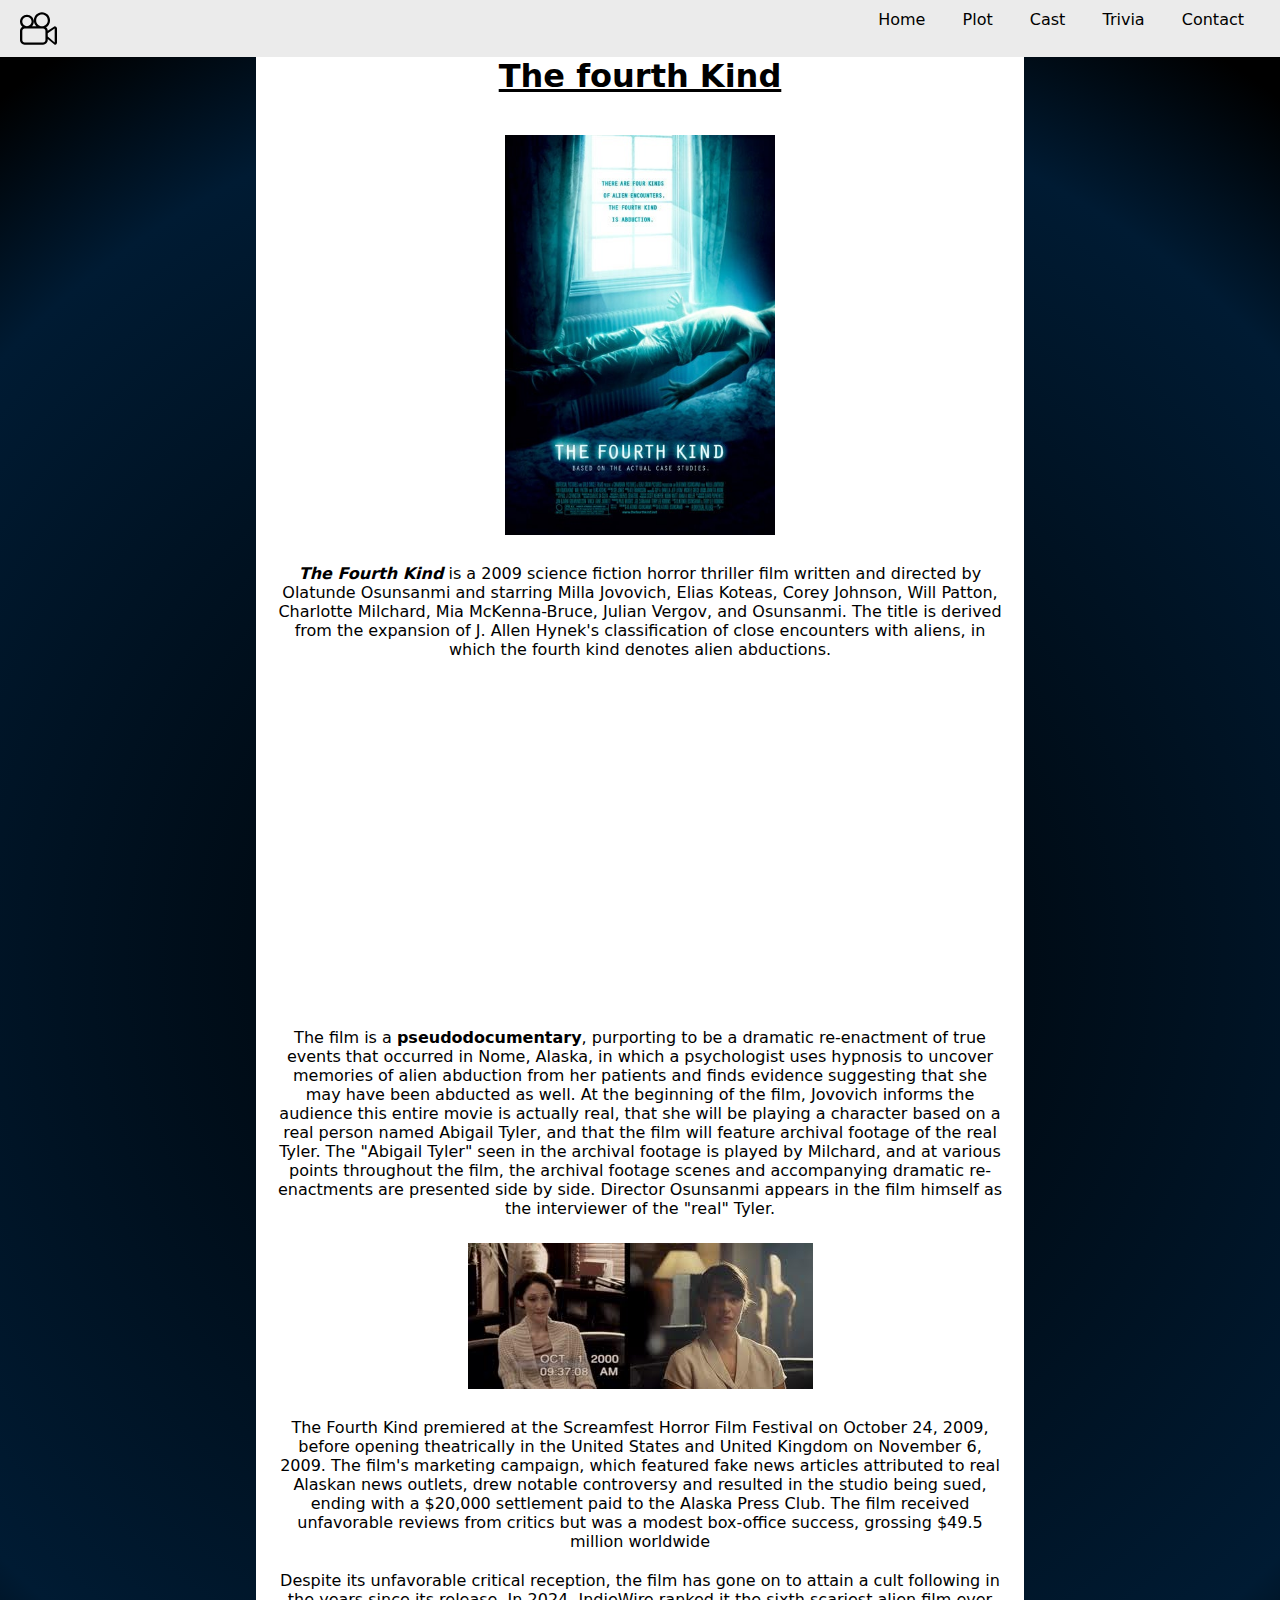
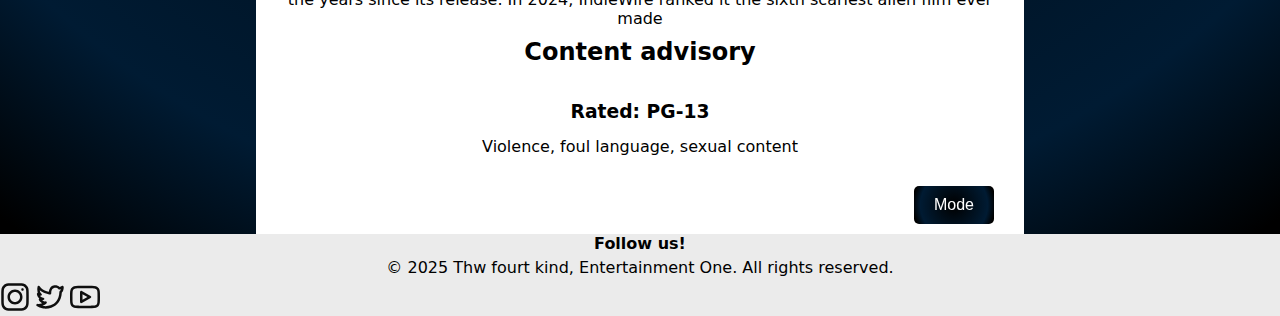
<file: index.html>
<!DOCTYPE html>
<html lang="en">
<head>
    <meta charset="UTF-8">
    <meta name="viewport" content="width=device-width, initial-scale=1.0">
    <title>clase web 2</title>
    <link rel="stylesheet" href="./css/styles.css">
    <link rel="shortcut icon" href="./imagen/movie-recorder-svgrepo-com.svg" type="image/x-icon">
</head>
<body class="light-mode">
    <main>
    
    <header>    
        <a  href="../index.html"><img class="isotipo" src="../imagen/movie-recorder-svgrepo-com.svg" alt="isotipo"></a>
        <a  href="../index.html"><img class="isotipoW" src="./imagen/movie-recorder-white.svg" alt="isotipo" ></a>
        <nav>
            <ul>
                <li>
                    <a href="./index.html">Home</a>
                </li>
               
               <li>
                   <a href="./paginas/plot.html">Plot</a>
                 </li>
                 <li>
                   <a href="./paginas/cast.html">Cast</a>
                </li>
              
                <li>
                    <a href="./paginas/trivia.html">Trivia</a>
                </li>
                 <li>
                    <a href="./paginas/contacto.html">Contact</a>
                </li>
            </ul>
           </nav>
    </header>
  <div class="hijo">  
<h1>The fourth Kind</h1>

     <div class="imagenTFK">
        <img src="./imagen/poster.jpg" alt="flyer de la pelicula"  height="400px">
        </div>
        <p><strong><em>The Fourth Kind</em></strong> is a 2009 science fiction horror thriller film written and directed by Olatunde Osunsanmi and starring Milla Jovovich, Elias Koteas, Corey Johnson, Will Patton, Charlotte Milchard, Mia McKenna-Bruce, Julian Vergov, and Osunsanmi. The title is derived from the expansion of J. Allen Hynek's classification of close encounters with aliens, in which the fourth kind denotes alien abductions.</p>
       
     <div class="container">
         <iframe width="560" height="315" src="https://www.youtube.com/embed/JQBU4HvN5MY?si=ExR_4-QUXDZvHy0t" title="YouTube video player" frameborder="0" allow="accelerometer; autoplay; clipboard-write; encrypted-media; gyroscope; picture-in-picture; web-share" referrerpolicy="strict-origin-when-cross-origin" allowfullscreen></iframe>
     </div>
        
       
        <p> The film is a <strong>pseudodocumentary</strong>, purporting to be a dramatic re-enactment of true events that occurred in Nome, Alaska, in which a psychologist uses hypnosis to uncover memories of alien abduction from her patients and finds evidence suggesting that she may have been abducted as well. At the beginning of the film, Jovovich informs the audience this entire movie is actually real, that she will be playing a character based on a real person named Abigail Tyler, and that the film will feature archival footage of the real Tyler. The "Abigail Tyler" seen in the archival footage is played by Milchard, and at various points throughout the film, the archival footage scenes and accompanying dramatic re-enactments are presented side by side. Director Osunsanmi appears in the film himself as the interviewer of the "real" Tyler.</p>
     
        <div class="imagenTFK">
        <img src="./imagen/the-fourth-kind-pic-1.jpg" alt="fragmento de la pelicula">
        </div>

        <p>The Fourth Kind premiered at the Screamfest Horror Film Festival on October 24, 2009, before opening theatrically in the United States and United Kingdom on November 6, 2009. The film's marketing campaign, which featured fake news articles attributed to real Alaskan news outlets, drew notable controversy and resulted in the studio being sued, ending with a $20,000 settlement paid to the Alaska Press Club. The film received unfavorable reviews from critics but was a modest box-office success, grossing $49.5 million worldwide</p>

        <p>
            Despite its unfavorable critical reception, the film has gone on to attain a cult following in the years since its release. In 2024, IndieWire ranked it the sixth scariest alien film ever made
        </p>

         <h2>Content advisory</h2>
        <p>
           <h3>Rated: PG-13</h3> Violence, foul language, sexual content
        </p>
        <button id="modeToggle">Mode</button>
     </div>
     
     
       
     
     



 <footer>
    <h4>Follow us!</h4>
        <p class="rights">© 2025 Thw fourt kind, Entertainment One. All rights reserved.</p>
    <a href="https://www.instagram.com/popular/the-fourth-kind-movie/">
        <img class="redes" src="./imagen/instagram-svgrepo-com.svg" alt="">
    </a>
    <a href="https://x.com/TheFourthKind"> <img class="redes" src="./imagen/twitter-svgrepo-com.svg" alt="">
        </a>
     <a href="https://www.youtube.com/watch?v=JQBU4HvN5MY"> <img class="redes" src="./imagen/youtube-svgrepo-com.svg" alt="">
        </a>
        <a href="https://www.instagram.com/popular/the-fourth-kind-movie/">
            <img class="redesW" src="./imagen/insta-white.svg" alt="logo-instagram">
        </a>
        <a href="https://x.com/TheFourthKind"> <img class="redesW" src="./imagen/social-twitter-white.svg" alt="logo-twitter">
            </a>
         <a href="https://www.youtube.com/watch?v=JQBU4HvN5MY"> <img class="redesW" src="./imagen/social-youtube-white.svg" alt="logo-youtube">
            </a>
    </footer>


    
</main>
<script src="./js/script.js"></script>
</html>
</file>
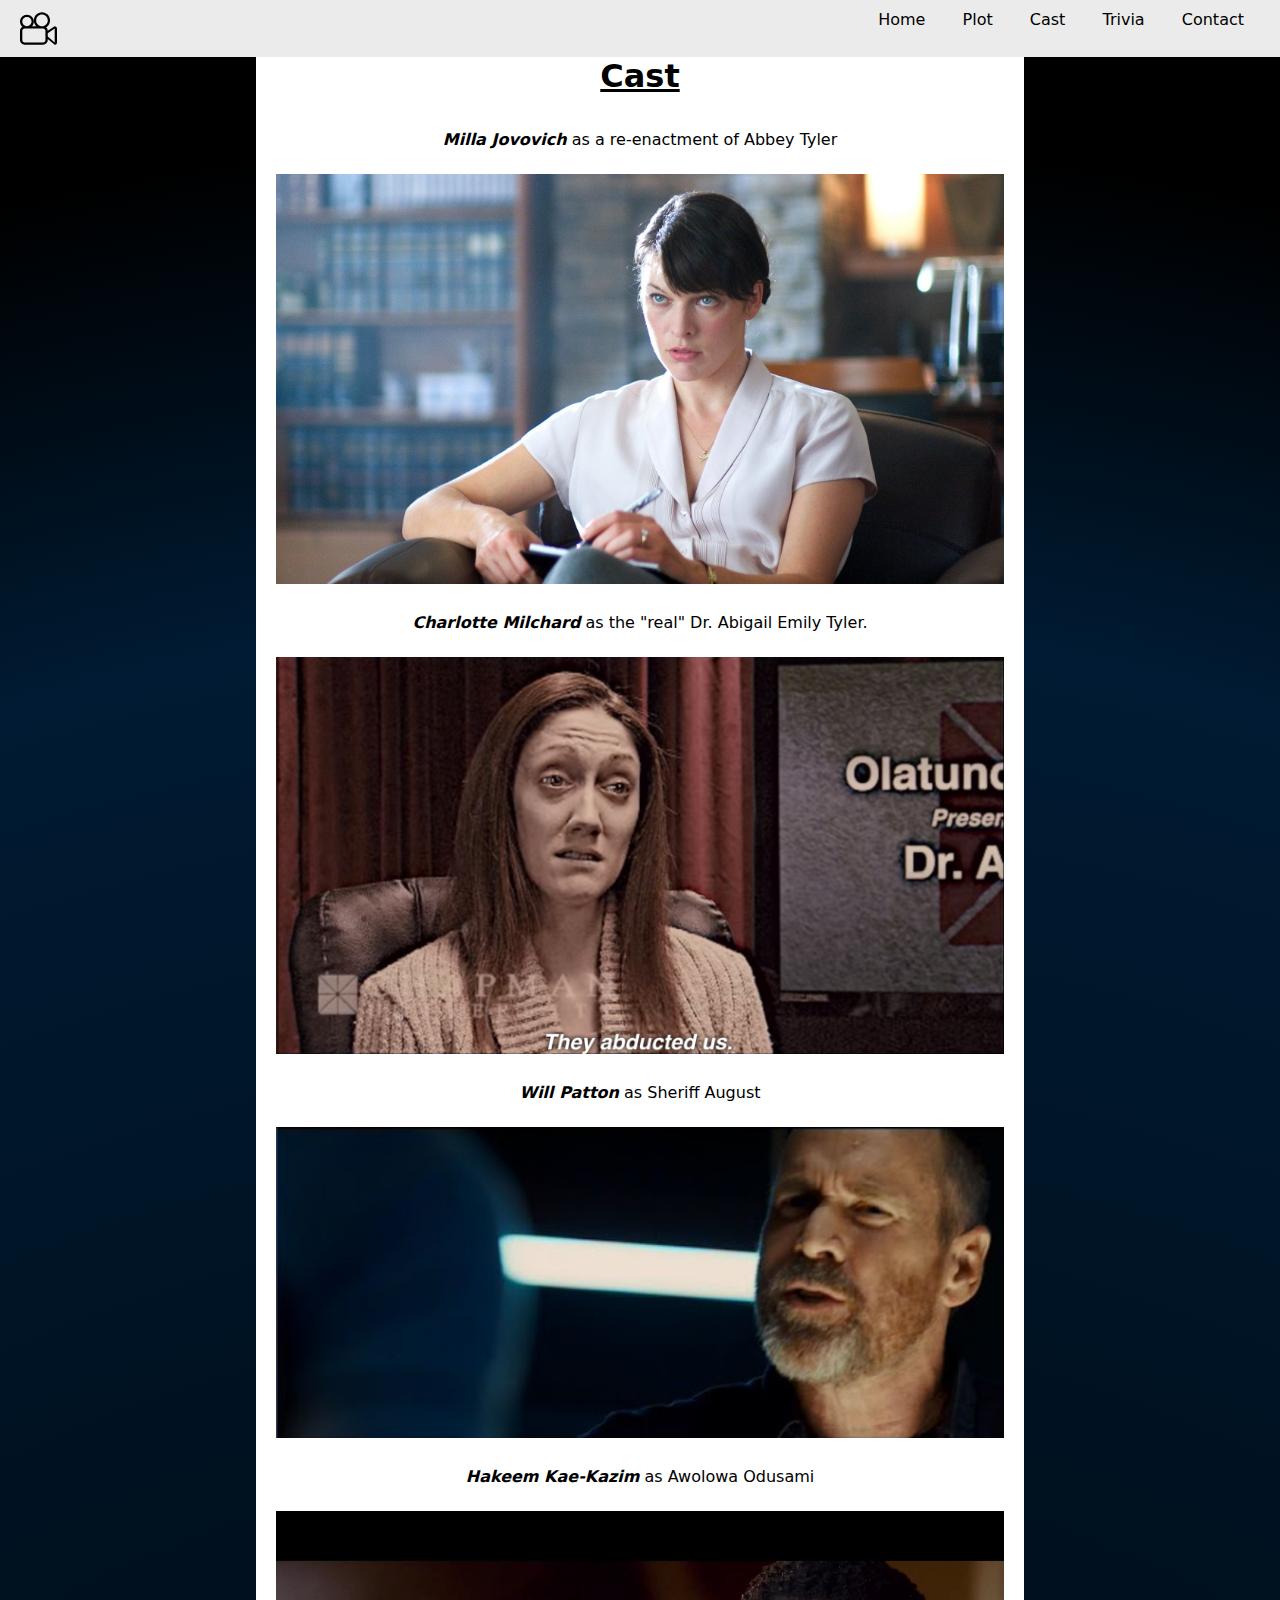
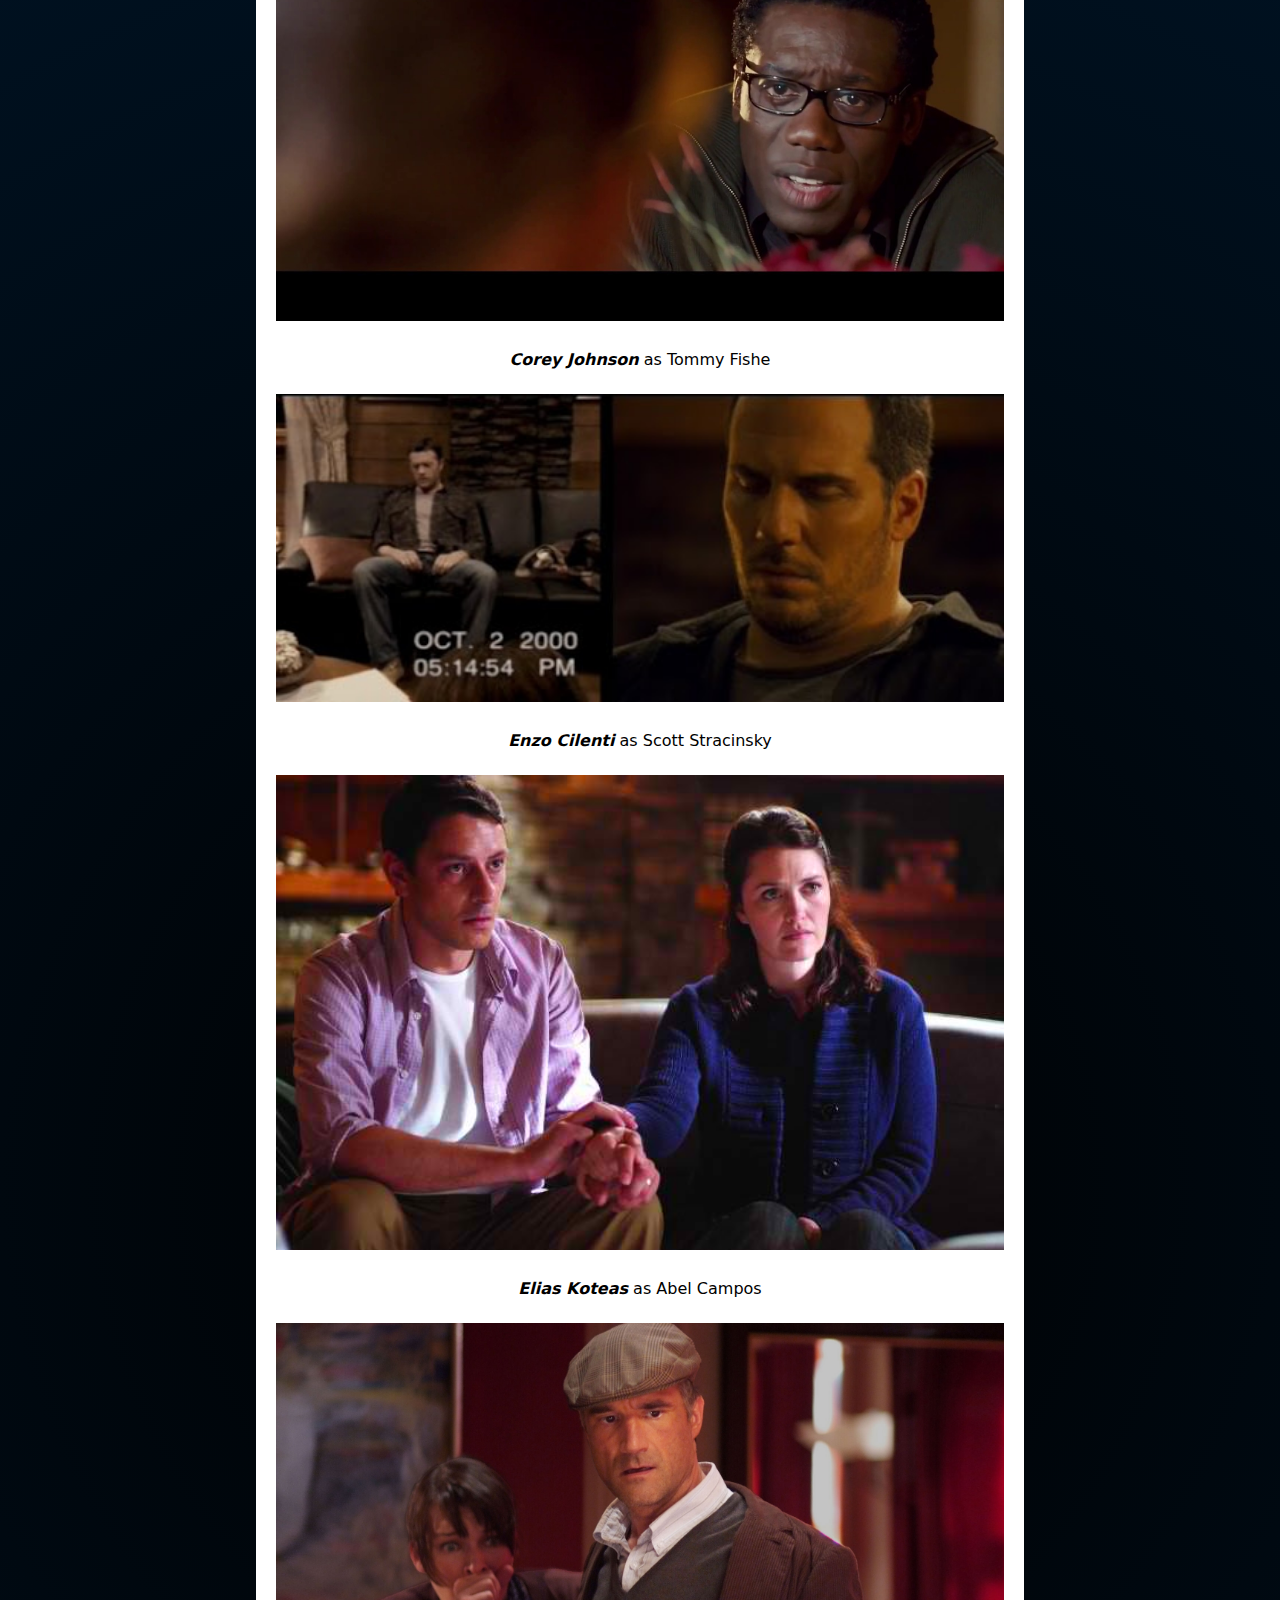
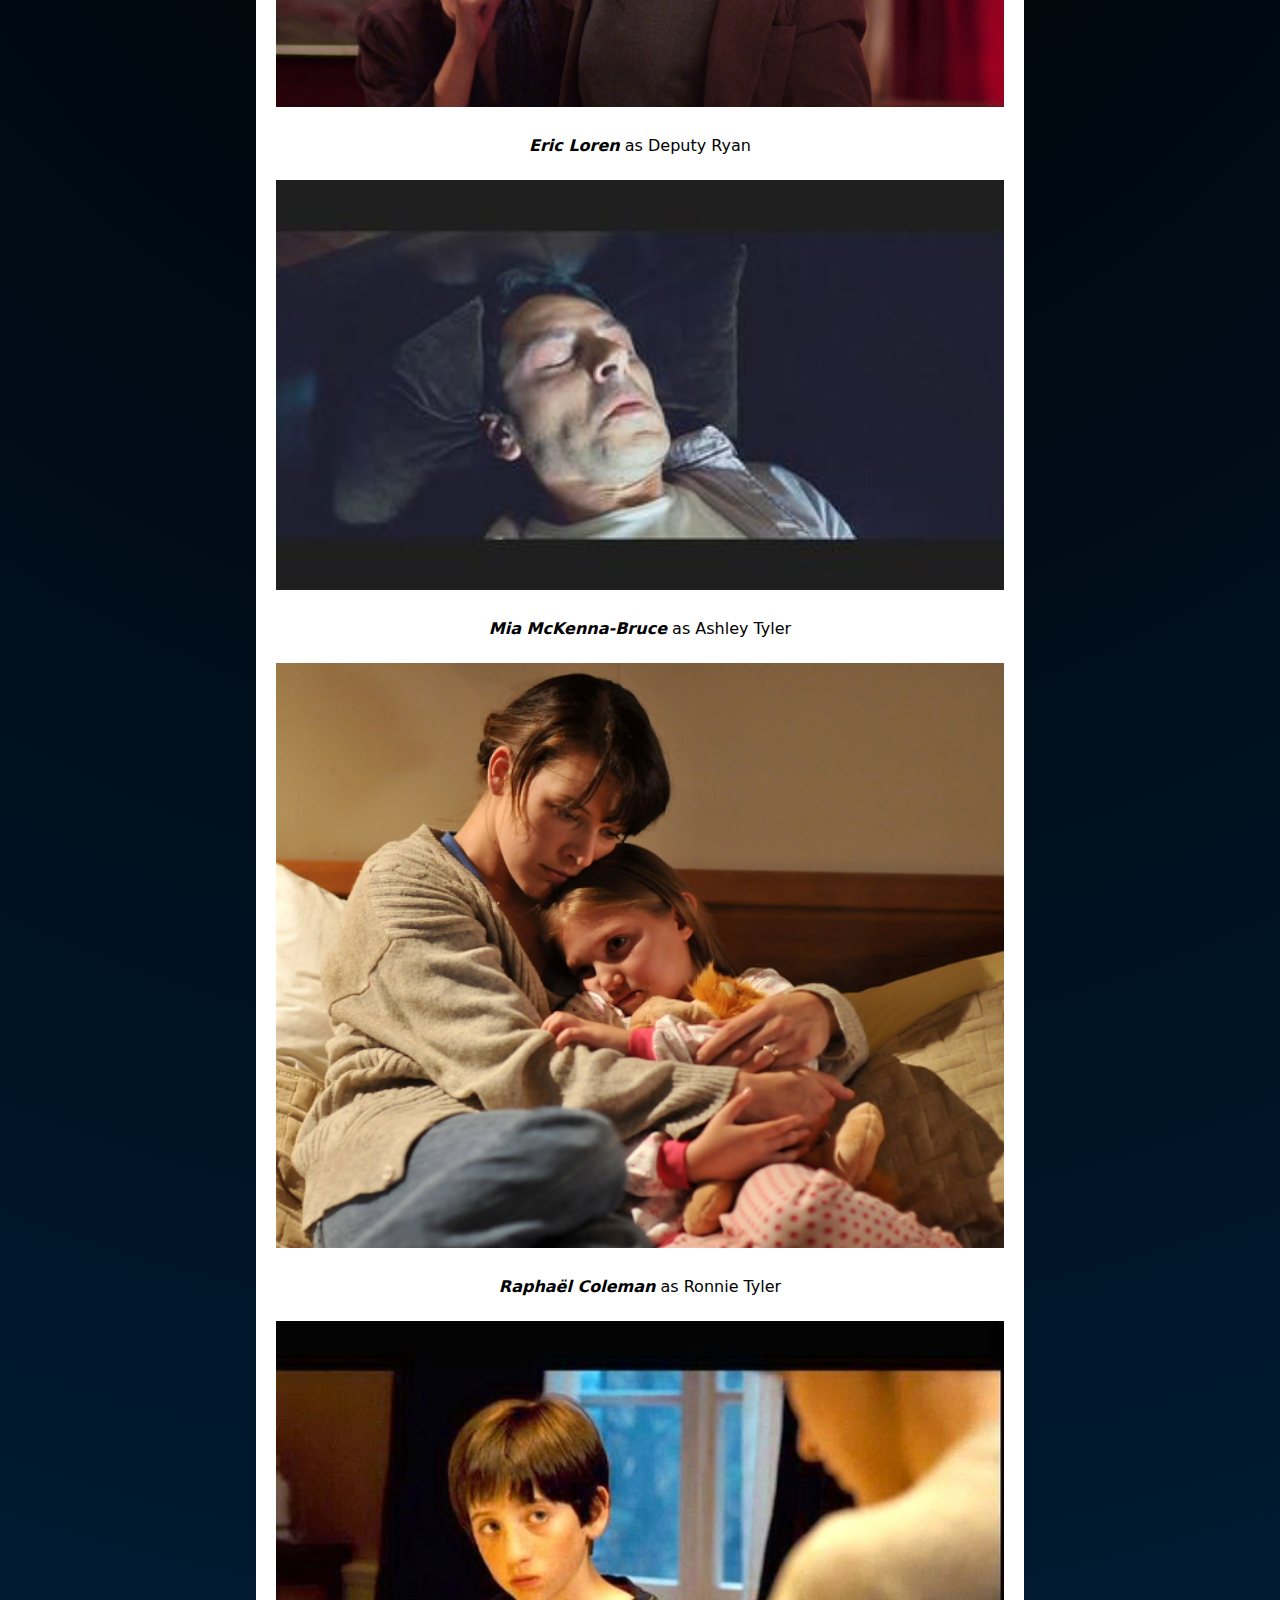
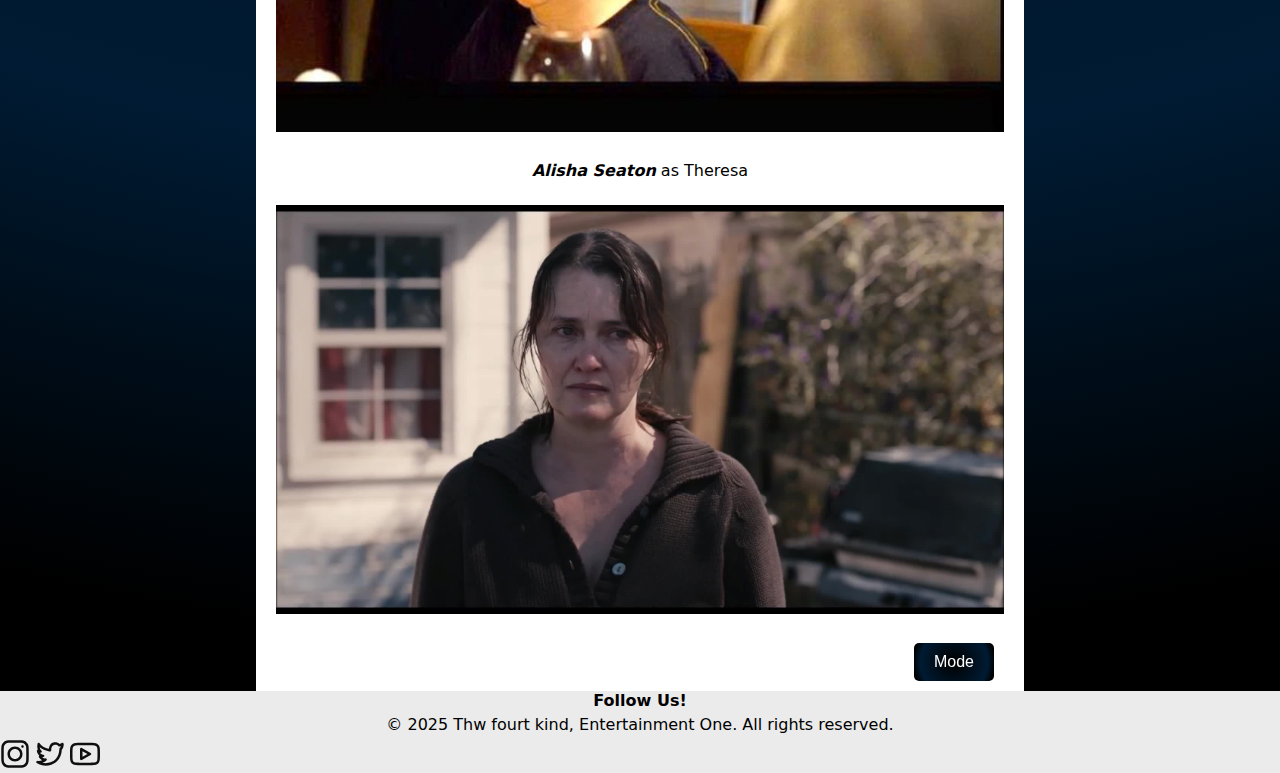
<file: paginas/cast.html>
<!DOCTYPE html>
<html lang="en">
<head>
    <meta charset="UTF-8">
    <meta name="viewport" content="width=device-width, initial-scale=1.0">
    <title>The Fourth Kind</title>
    <link rel="stylesheet" href="../css/styles.css">
    <link rel="shortcut icon" href="../imagen/movie-recorder-svgrepo-com.svg" type="image/x-icon">
</head>
<body>
<main>
        
    <header>    
        <a  href="../index.html"><img class="isotipo" src="../imagen/movie-recorder-svgrepo-com.svg" alt="isotipo"></a>
        <a  href="../index.html"><img class="isotipoW" src="../imagen/movie-recorder-white.svg" alt="isotipo" ></a>
        <nav>
            <ul>
                <li>
                    <a href="../index.html"">Home</a>
                </li>
                   <li>
                <a href="../paginas/plot.html">Plot</a>
               </li>
             
                <li>
                    <a href="./cast.html">Cast</a>
                </li>
                <li>
                    <a href="./trivia.html">Trivia</a>
                </li>
                 <li>
                    <a href="./contacto.html">Contact</a>
                </li>
            </ul>
           </nav>
    </header>

  <div class="hijo">  
     <h1>Cast</h1>
     <div class="cast">
        <figure>
       
        <img class="imagenCast" src="../imagen/milia.jpg" alt="milia Jovovich"></figure>
        <figcaption>
         <p><strong><em>Milla Jovovich</em></strong> as a re-enactment of Abbey Tyler</p></figcaption>
    </div>


    <div class="cast">
        
        <figure><img class="imagenCast" src="../imagen/charlotte.webp" alt="Charlotte Milchard"></figure>
        <figcaption><p><strong><em>Charlotte Milchard</em></strong> as the "real" Dr. Abigail Emily Tyler.</p>
    </figcaption></div>


    <div class="cast">
        <figure>
        <img class="imagenCast" src="../imagen/will.jpg" alt="Will Patton"></figure>
         <figcaption>      <p><strong><em>Will Patton</em></strong> as Sheriff August</p></figcaption> 
    </div>


    <div class="cast">
       <figure>
        <img class="imagenCast" src="../imagen/hakeem.jpg" alt="Hakeem Kae-Kazim"></figure>
        <figcaption>
         <p><strong><em>Hakeem Kae-Kazim</em></strong> as Awolowa Odusami</p></figcaption>
    </div>


    <div class="cast">
        <figure>
        <img class="imagenCast" src="../imagen/Corey.jpg" alt="Corey Johnson"></figure>
      <figcaption>  <p><strong><em>Corey Johnson</em></strong> as Tommy Fishe</p></figcaption> 
    </div>


    <div class="cast">
        <figure>
        <img class="imagenCast" src="../imagen/enzo.jpg" alt="Enzo Cilenti"></figure>
       <figcaption> <p><strong><em>Enzo Cilenti</em></strong> as Scott Stracinsky</p></figcaption>

    </div>


    <div class="cast">
        <figure>
         <img class="imagenCast" src="../imagen/elias.jpg" alt="Elias Koteas"></figure>
        <figcaption><p><strong><em>Elias Koteas</em></strong> as Abel Campos</p></figcaption>
        </div>


        <div class="cast">
            <figure><img class="imagenCast" src="../imagen/eric.jpg" alt="Eric Loren"></figure>
         <figcaption><p><strong><em>Eric Loren</em></strong> as Deputy Ryan</p></figcaption>
         
        </div>


        <div class="cast">
        <figure><img class="imagenCast" src="../imagen/mia.jpg" alt="Mia McKenna-Bruce"></figure> 
         <figcaption><p><strong><em>Mia McKenna-Bruce</em></strong> as Ashley Tyler</p></figcaption>
        </div>


        <div class="cast">
        <figure><img class="imagenCast" src="../imagen/raphael.jpeg" alt="Raphaël Coleman"></figure> 
         <figcaption><p><strong><em>Raphaël Coleman</em></strong> as Ronnie Tyler</p></figcaption>
        </div>


        <div class="cast">
         <figure><img class="imagenCast" src="../imagen/alisha.jpg" alt="Alisha Seaton"></figure>
         <figcaption><p><strong><em>Alisha Seaton</em></strong> as Theresa</p></figcaption>
        </div>
        


        <button id="modeToggle">Mode</button>
     
     </div>
      
 <footer>
    <h4>Follow Us!</h4>
    <p class="rights">© 2025 Thw fourt kind, Entertainment One. All rights reserved.</p>
    <a href="https://www.instagram.com/popular/the-fourth-kind-movie/">
        <img class="redes" src="../imagen/instagram-svgrepo-com.svg" alt="">
    </a>
    <a href="https://x.com/TheFourthKind"> <img class="redes" src="../imagen/twitter-svgrepo-com.svg" alt="">
        </a>
     <a href="https://www.youtube.com/watch?v=JQBU4HvN5MY"> <img class="redes" src="../imagen/youtube-svgrepo-com.svg" alt="">
        </a>
        <a href="https://www.instagram.com/popular/the-fourth-kind-movie/">
            <img class="redesW" src="../imagen/insta-white.svg" alt="logo-instagram">
        </a>
        <a href="https://x.com/TheFourthKind"> <img class="redesW" src="../imagen/social-twitter-white.svg" alt="logo-twitter">
            </a>
         <a href="https://www.youtube.com/watch?v=JQBU4HvN5MY"> <img class="redesW" src="../imagen/social-youtube-white.svg" alt="logo-youtube">
            </a>
    </footer>
</main>
     </body>
     <script src="../js/script.js"></script>
     </html>
</file>
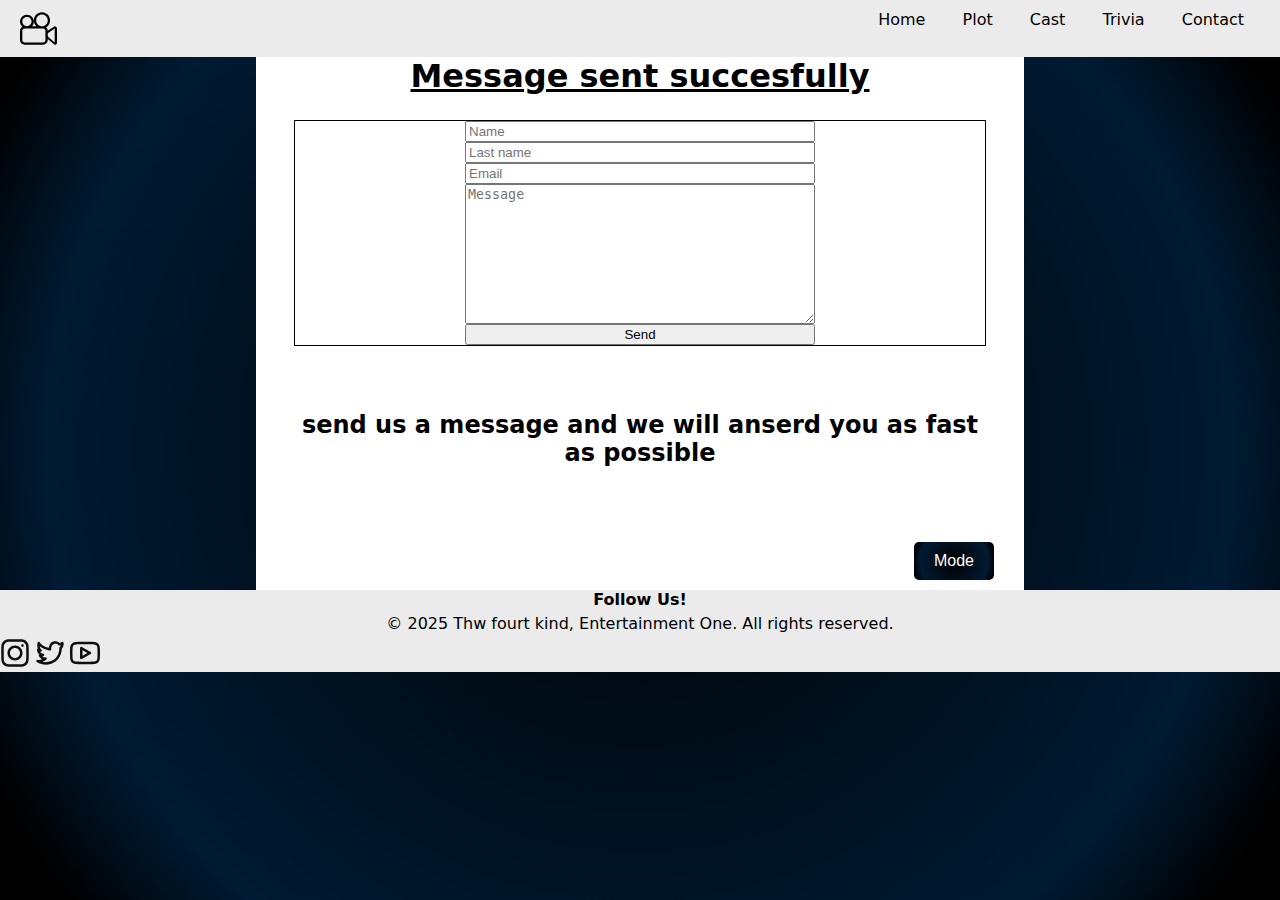
<file: paginas/confirmacion.html>
<!DOCTYPE html>
<html lang="en">
<head>
    <meta charset="UTF-8">
    <meta name="viewport" content="width=device-width, initial-scale=1.0">
   
     <link rel="stylesheet" href="../css/styles.css">
    <link rel="shortcut icon" href="../imagen/movie-recorder-svgrepo-com.svg" type="image/x-icon">
     <title>Contacto</title>  
</head>
<body>
<main>
<header>    
    <a  href="../index.html"><img class="isotipo" src="../imagen/movie-recorder-svgrepo-com.svg" alt="isotipo"></a>
    <a  href="../index.html"><img class="isotipoW" src="../imagen/movie-recorder-white.svg" alt="isotipo" ></a>
        <nav>
            <ul>
                <li>
                    <a href="../index.html">Home</a>
                </li>
               <li>
                <a href="../paginas/plot.html">Plot</a>
               </li>
                <li>
                    <a href="./cast.html">Cast</a>
                </li>
                <li><a href="./trivia.html">Trivia</a>
                </li>
                 <li>
                    <a href="./contacto.html">Contact</a>
                </li>
            </ul>
           </nav>
    </header>
    <div class="hijo"> 
        <h1>
            Message sent succesfully
        </h1>
        <div  class="formulario">

            <form action="./confirmacion.html" autocomplete="off" >
                
                <input type="text" name="nombre" placeholder="Name" class="campo">
                <input type="text" name="apellido" placeholder="Last name" class="campo">
                <input type="email" name="email" placeholder="Email" class="campo">
                <textarea name="mensaje" placeholder="Message " class="campo"></textarea>
                <input type="submit" value="Send" class="campo" >
            </form>
        </div>
        <h2 class="relleno">send us a message and we will anserd you as fast as possible
        </h2>


        
        <button id="modeToggle">Mode</button>
    
    </div>
     
     <footer>
        <h4>Follow Us!</h4>
            <p class="rights">© 2025 Thw fourt kind, Entertainment One. All rights reserved.</p>
            <a href="https://www.instagram.com/popular/the-fourth-kind-movie/">
                <img class="redes" src="../imagen/instagram-svgrepo-com.svg" alt="">
            </a>
            <a href="https://x.com/TheFourthKind"> <img class="redes" src="../imagen/twitter-svgrepo-com.svg" alt="">
                </a>
             <a href="https://www.youtube.com/watch?v=JQBU4HvN5MY"> <img class="redes" src="../imagen/youtube-svgrepo-com.svg" alt="">
                </a>
                <a href="https://www.instagram.com/popular/the-fourth-kind-movie/">
                    <img class="redesW" src="../imagen/insta-white.svg" alt="logo-instagram">
                </a>
                <a href="https://x.com/TheFourthKind"> <img class="redesW" src="../imagen/social-twitter-white.svg" alt="logo-twitter">
                    </a>
                 <a href="https://www.youtube.com/watch?v=JQBU4HvN5MY"> <img class="redesW" src="../imagen/social-youtube-white.svg" alt="logo-youtube">
                    </a>
    </footer>
</main>
</body>
<script src="../js/script.js"></script>
</html>
</file>
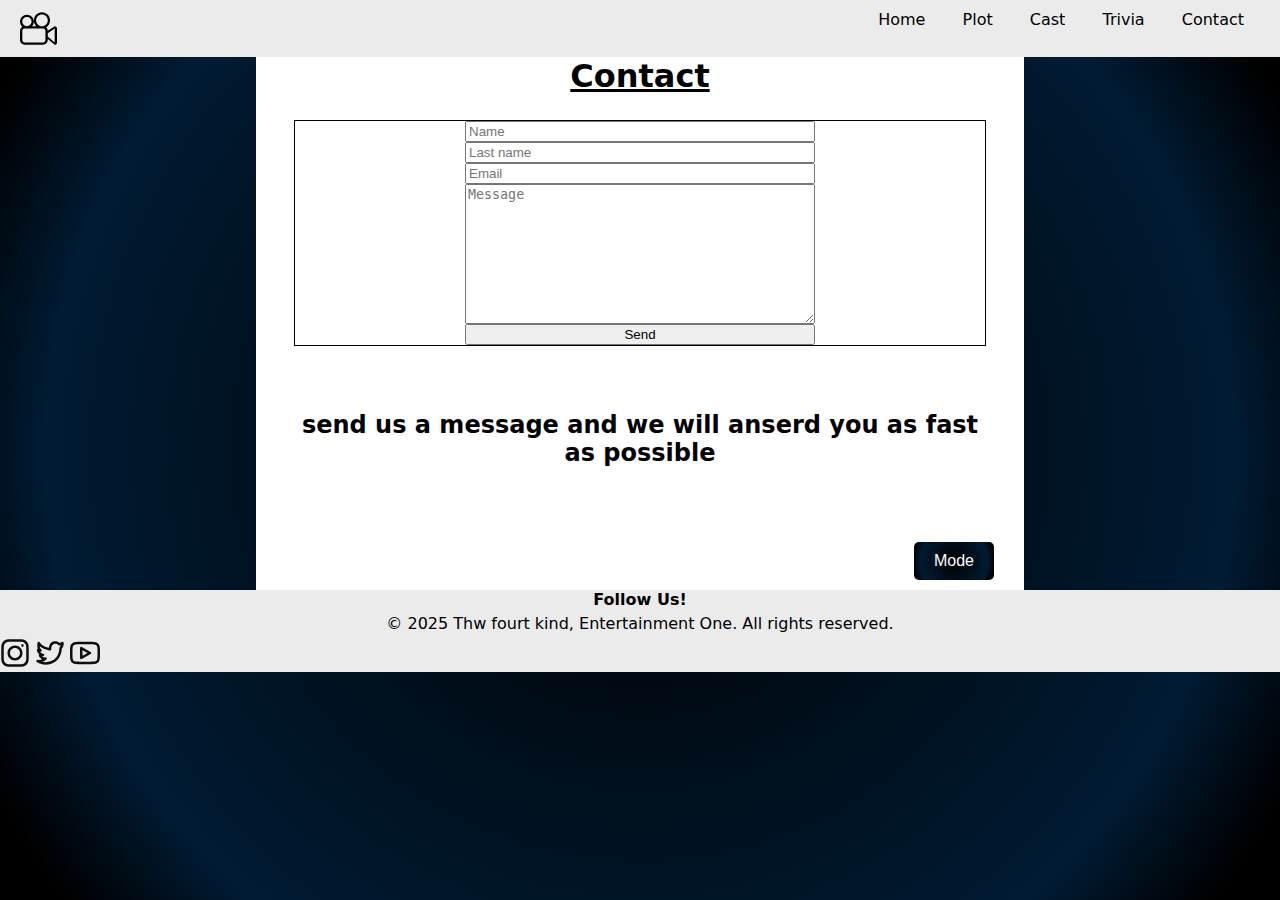
<file: paginas/contacto.html>
<!DOCTYPE html>
<html lang="en">
<head>
    <meta charset="UTF-8">
    <meta name="viewport" content="width=device-width, initial-scale=1.0">
   
     <link rel="stylesheet" href="../css/styles.css">
    <link rel="shortcut icon" href="../imagen/movie-recorder-svgrepo-com.svg" type="image/x-icon">
     <title>Contacto</title>  
</head>
<body>
<main>
<header>    
    <a  href="../index.html"><img class="isotipo" src="../imagen/movie-recorder-svgrepo-com.svg" alt="isotipo"></a>
    <a  href="../index.html"><img class="isotipoW" src="../imagen/movie-recorder-white.svg" alt="isotipo" ></a>
        <nav>
            <ul>
                <li>
                    <a href="../index.html">Home</a>
                </li>
               <li>
                <a href="../paginas/plot.html">Plot</a>
               </li>
                <li>
                    <a href="./cast.html">Cast</a>
                </li>
                <li><a href="./trivia.html">Trivia</a>
                </li>
                 <li>
                    <a href="./contacto.html">Contact</a>
                </li>
            </ul>
           </nav>
    </header>

    
  <div class="hijo"> 
    <h1>Contact</h1>
    <div  class="formulario">

        <form action="./confirmacion.html" autocomplete="off" >
            
            <input type="text" name="nombre" placeholder="Name" class="campo">
            <input type="text" name="apellido" placeholder="Last name" class="campo">
            <input type="email" name="email" placeholder="Email" class="campo">
            <textarea name="mensaje" placeholder="Message " class="campo"></textarea>
            <input type="submit" value="Send" class="campo" >
        </form>
    </div>
    <h2 class="relleno">send us a message and we will anserd you as fast as possible
    </h2>

        <button id="modeToggle">Mode</button>
  </div>
 
     <footer>
        <h4>Follow Us!</h4>
            <p class="rights">© 2025 Thw fourt kind, Entertainment One. All rights reserved.</p>
            <a href="https://www.instagram.com/popular/the-fourth-kind-movie/">
                <img class="redes" src="../imagen/instagram-svgrepo-com.svg" alt="">
            </a>
            <a href="https://x.com/TheFourthKind"> <img class="redes" src="../imagen/twitter-svgrepo-com.svg" alt="">
                </a>
             <a href="https://www.youtube.com/watch?v=JQBU4HvN5MY"> <img class="redes" src="../imagen/youtube-svgrepo-com.svg" alt="">
                </a>
                <a href="https://www.instagram.com/popular/the-fourth-kind-movie/">
                    <img class="redesW" src="../imagen/insta-white.svg" alt="logo-instagram">
                </a>
                <a href="https://x.com/TheFourthKind"> <img class="redesW" src="../imagen/social-twitter-white.svg" alt="logo-twitter">
                    </a>
                 <a href="https://www.youtube.com/watch?v=JQBU4HvN5MY"> <img class="redesW" src="../imagen/social-youtube-white.svg" alt="logo-youtube">
                    </a>
    </footer>
</main>
</body>
<script src="../js/script.js"></script>
</html>
</file>
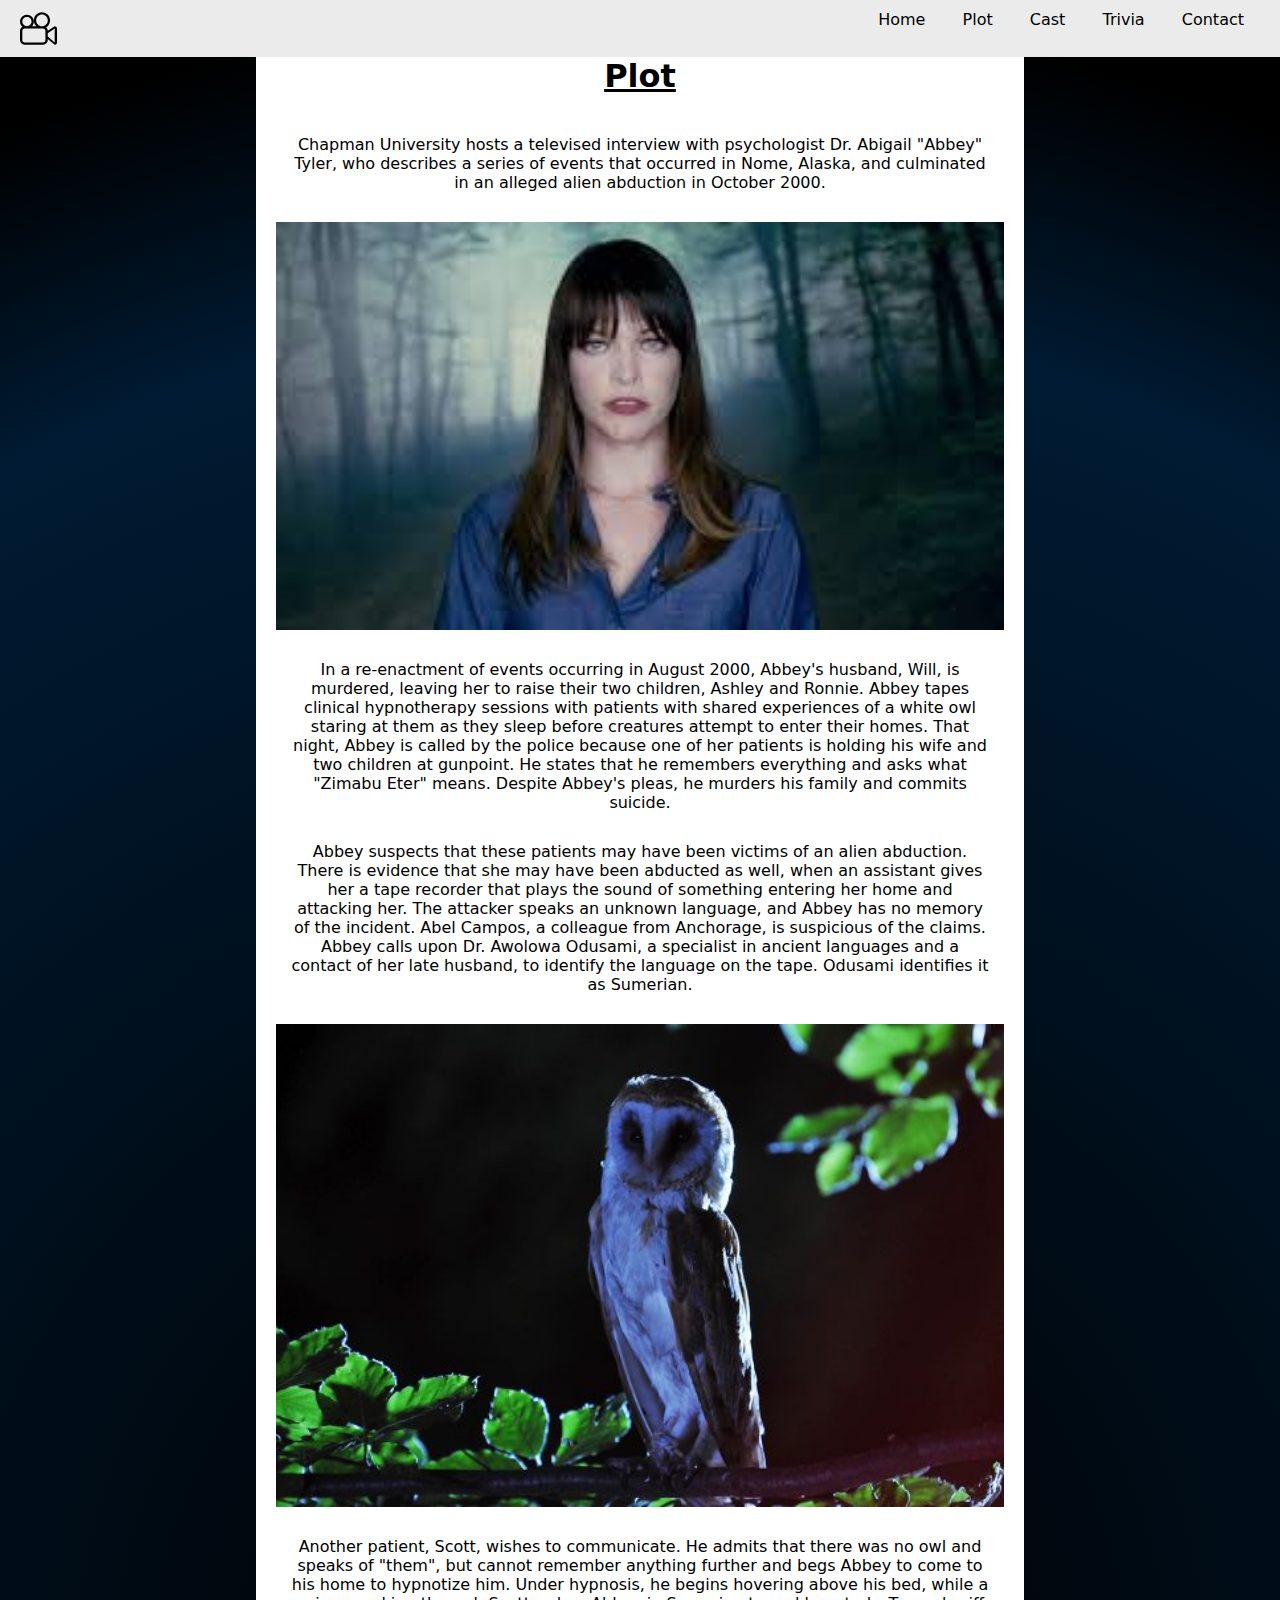
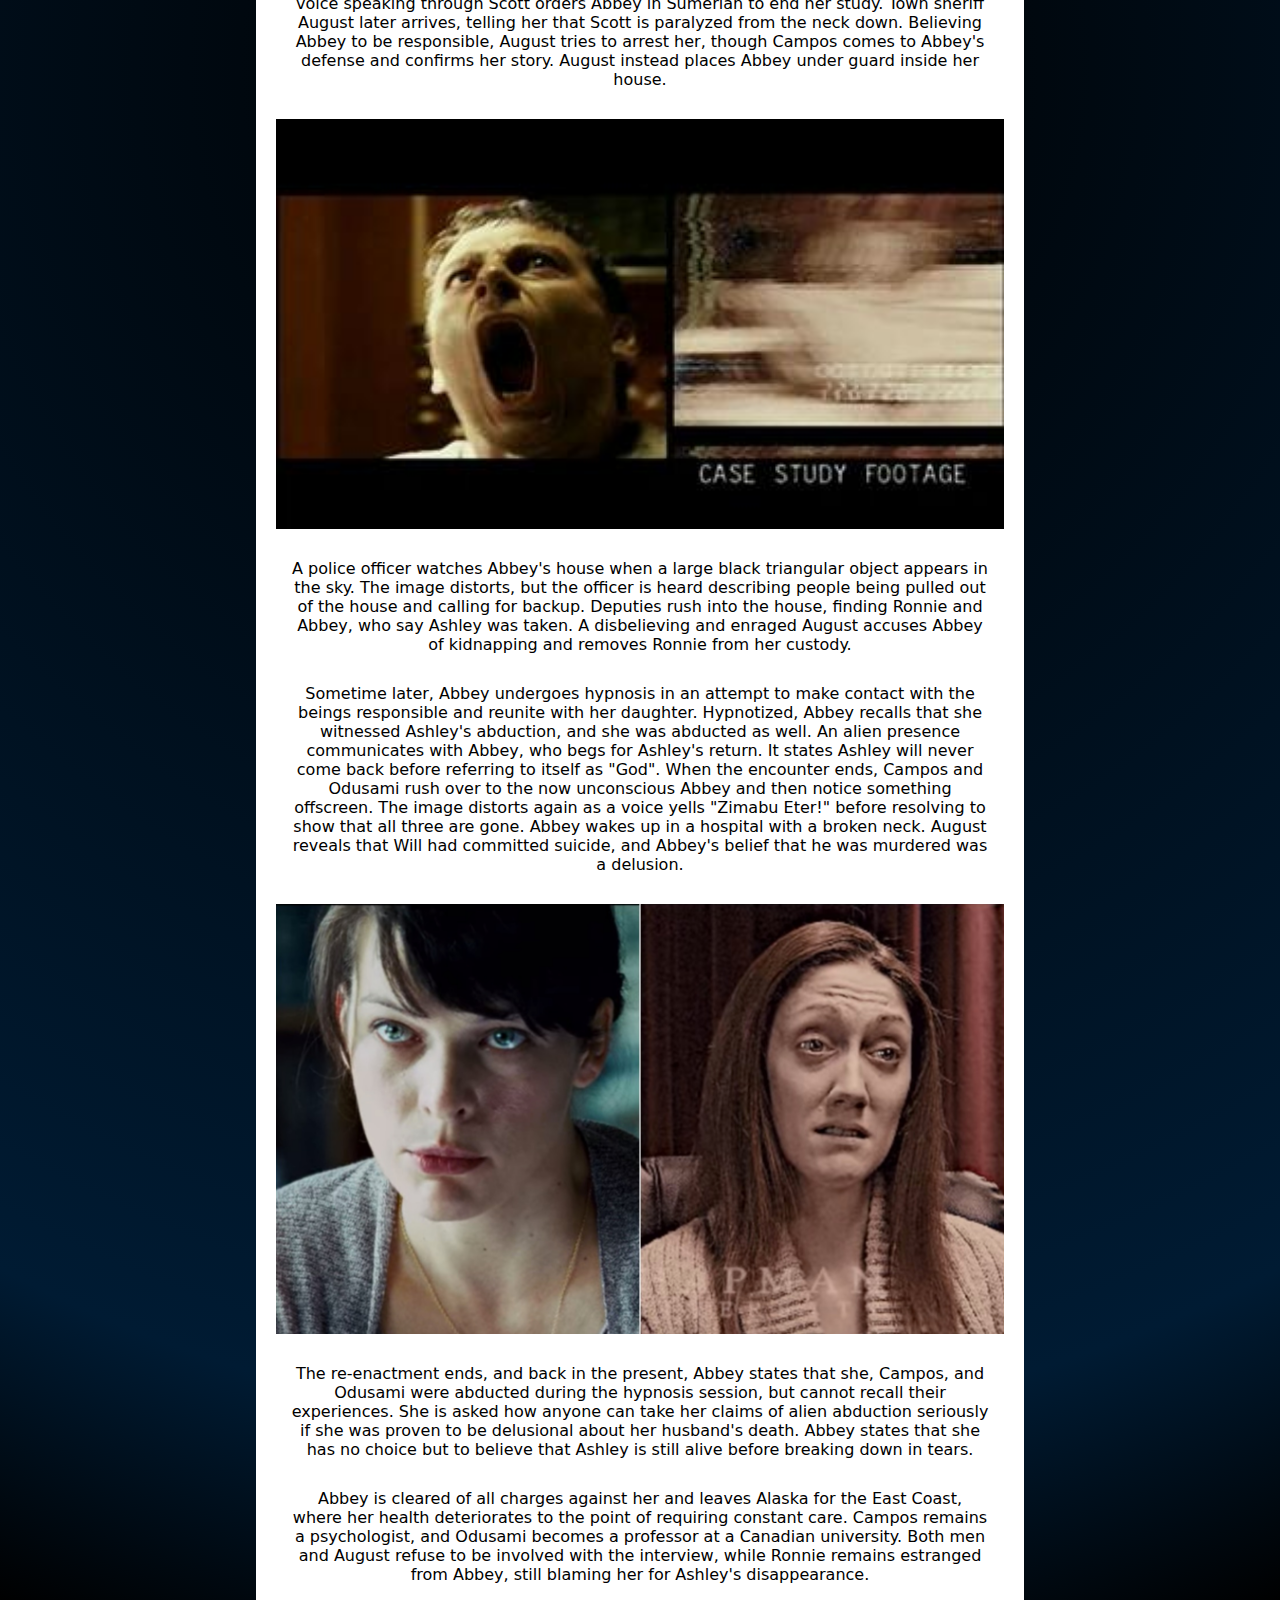
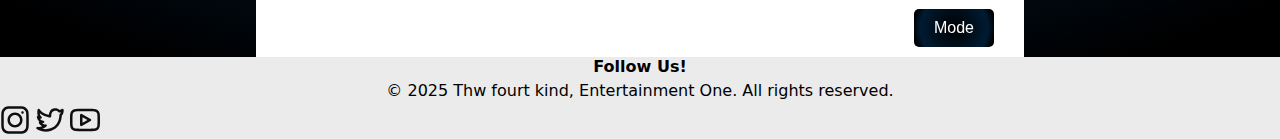
<file: paginas/plot.html>
<!DOCTYPE html>
<html lang="en">
<head>
    <meta charset="UTF-8">
    <meta name="viewport" content="width=device-width, initial-scale=1.0">
    <title>Plot</title>
    <link rel="stylesheet" href="../css/styles.css">
     <link rel="shortcut icon" href="../imagen/movie-recorder-svgrepo-com.svg" type="image/x-icon">
</head>
<body>
<main>
<header>    
    <a  href="../index.html"><img class="isotipo" src="../imagen/movie-recorder-svgrepo-com.svg" alt="isotipo"></a>
    <a  href="../index.html"><img class="isotipoW" src="../imagen/movie-recorder-white.svg" alt="isotipo" ></a>
        <nav>
            <ul>
                <li>
                    <a href="../index.html">Home</a>
                </li>
               <li>
                <a href="../paginas/plot.html">Plot</a>
               </li>
                <li>
                    <a href="./cast.html">Cast</a>
                </li>
                <li>
                    <a href="./trivia.html">Trivia</a>
                </li>
                 <li>
                    <a href="./contacto.html">Contact</a>
                </li>
            </ul>
           </nav>
    </header>

    
  <div class="hijo"> 
    <h1>Plot</h1>
    
    <p class="plot">
        Chapman University hosts a televised interview with psychologist Dr. Abigail "Abbey" Tyler, who describes a series of events that occurred in Nome, Alaska, and culminated in an alleged alien abduction in October 2000.
    </p>
    <img class="imagenTFK" src="../imagen/protagonist.jfif" alt="imagen de la protagonista">
    <p class="plot">
        In a re-enactment of events occurring in August 2000, Abbey's husband, Will, is murdered, leaving her to raise their two children, Ashley and Ronnie. Abbey tapes clinical hypnotherapy sessions with patients with shared experiences of a white owl staring at them as they sleep before creatures attempt to enter their homes. That night, Abbey is called by the police because one of her patients is holding his wife and two children at gunpoint. He states that he remembers everything and asks what "Zimabu Eter" means. Despite Abbey's pleas, he murders his family and commits suicide.
    </p>
    <p class="plot">
        Abbey suspects that these patients may have been victims of an alien abduction. There is evidence that she may have been abducted as well, when an assistant gives her a tape recorder that plays the sound of something entering her home and attacking her. The attacker speaks an unknown language, and Abbey has no memory of the incident. Abel Campos, a colleague from Anchorage, is suspicious of the claims. Abbey calls upon Dr. Awolowa Odusami, a specialist in ancient languages and a contact of her late husband, to identify the language on the tape. Odusami identifies it as Sumerian.
    </p>
    <img class="imagenTFK" src="../imagen/fourth-kind-2009-550nw-5884159m.jpg" alt="frame de la pelicula">
    <p class="plot">
        Another patient, Scott, wishes to communicate. He admits that there was no owl and speaks of "them", but cannot remember anything further and begs Abbey to come to his home to hypnotize him. Under hypnosis, he begins hovering above his bed, while a voice speaking through Scott orders Abbey in Sumerian to end her study. Town sheriff August later arrives, telling her that Scott is paralyzed from the neck down. Believing Abbey to be responsible, August tries to arrest her, though Campos comes to Abbey's defense and confirms her story. August instead places Abbey under guard inside her house.
    </p>
    <img class="imagenTFK" src="../imagen/ushe_FourthKind_FourthKind_bonusclip_474_640x360_14433288.jpg" alt="frame de la pelicula">
    <p class="plot">
        A police officer watches Abbey's house when a large black triangular object appears in the sky. The image distorts, but the officer is heard describing people being pulled out of the house and calling for backup. Deputies rush into the house, finding Ronnie and Abbey, who say Ashley was taken. A disbelieving and enraged August accuses Abbey of kidnapping and removes Ronnie from her custody.
    </p>
    <p class="plot">
        Sometime later, Abbey undergoes hypnosis in an attempt to make contact with the beings responsible and reunite with her daughter. Hypnotized, Abbey recalls that she witnessed Ashley's abduction, and she was abducted as well. An alien presence communicates with Abbey, who begs for Ashley's return. It states Ashley will never come back before referring to itself as "God". When the encounter ends, Campos and Odusami rush over to the now unconscious Abbey and then notice something offscreen. The image distorts again as a voice yells "Zimabu Eter!" before resolving to show that all three are gone. Abbey wakes up in a hospital with a broken neck. August reveals that Will had committed suicide, and Abbey's belief that he was murdered was a delusion.
    </p>
    <img class="imagenTFK" src="../imagen/Screen-Shot-2021-12-03-at-12.52.58-PM-copy.webp" alt="frame de la pelicula">

    <p class="plot">
        The re-enactment ends, and back in the present, Abbey states that she, Campos, and Odusami were abducted during the hypnosis session, but cannot recall their experiences. She is asked how anyone can take her claims of alien abduction seriously if she was proven to be delusional about her husband's death. Abbey states that she has no choice but to believe that Ashley is still alive before breaking down in tears.
    </p>
    <p class="plot">
        Abbey is cleared of all charges against her and leaves Alaska for the East Coast, where her health deteriorates to the point of requiring constant care. Campos remains a psychologist, and Odusami becomes a professor at a Canadian university. Both men and August refuse to be involved with the interview, while Ronnie remains estranged from Abbey, still blaming her for Ashley's disappearance.
    </p>



        <button id="modeToggle">Mode</button>
    
    </div>
      
 <footer>
    <h4>Follow Us!</h4>
        <p class="rights">© 2025 Thw fourt kind, Entertainment One. All rights reserved.</p>
        <a href="https://www.instagram.com/popular/the-fourth-kind-movie/">
            <img class="redes" src="../imagen/instagram-svgrepo-com.svg" alt="">
        </a>
        <a href="https://x.com/TheFourthKind"> <img class="redes" src="../imagen/twitter-svgrepo-com.svg" alt="">
            </a>
         <a href="https://www.youtube.com/watch?v=JQBU4HvN5MY"> <img class="redes" src="../imagen/youtube-svgrepo-com.svg" alt="">
            </a>
            <a href="https://www.instagram.com/popular/the-fourth-kind-movie/">
                <img class="redesW" src="../imagen/insta-white.svg" alt="logo-instagram">
            </a>
            <a href="https://x.com/TheFourthKind"> <img class="redesW" src="../imagen/social-twitter-white.svg" alt="logo-twitter">
                </a>
             <a href="https://www.youtube.com/watch?v=JQBU4HvN5MY"> <img class="redesW" src="../imagen/social-youtube-white.svg" alt="logo-youtube">
                </a>
    </footer>
</main>
    </body>
    <script src="../js/script.js"></script>
</html>
</file>
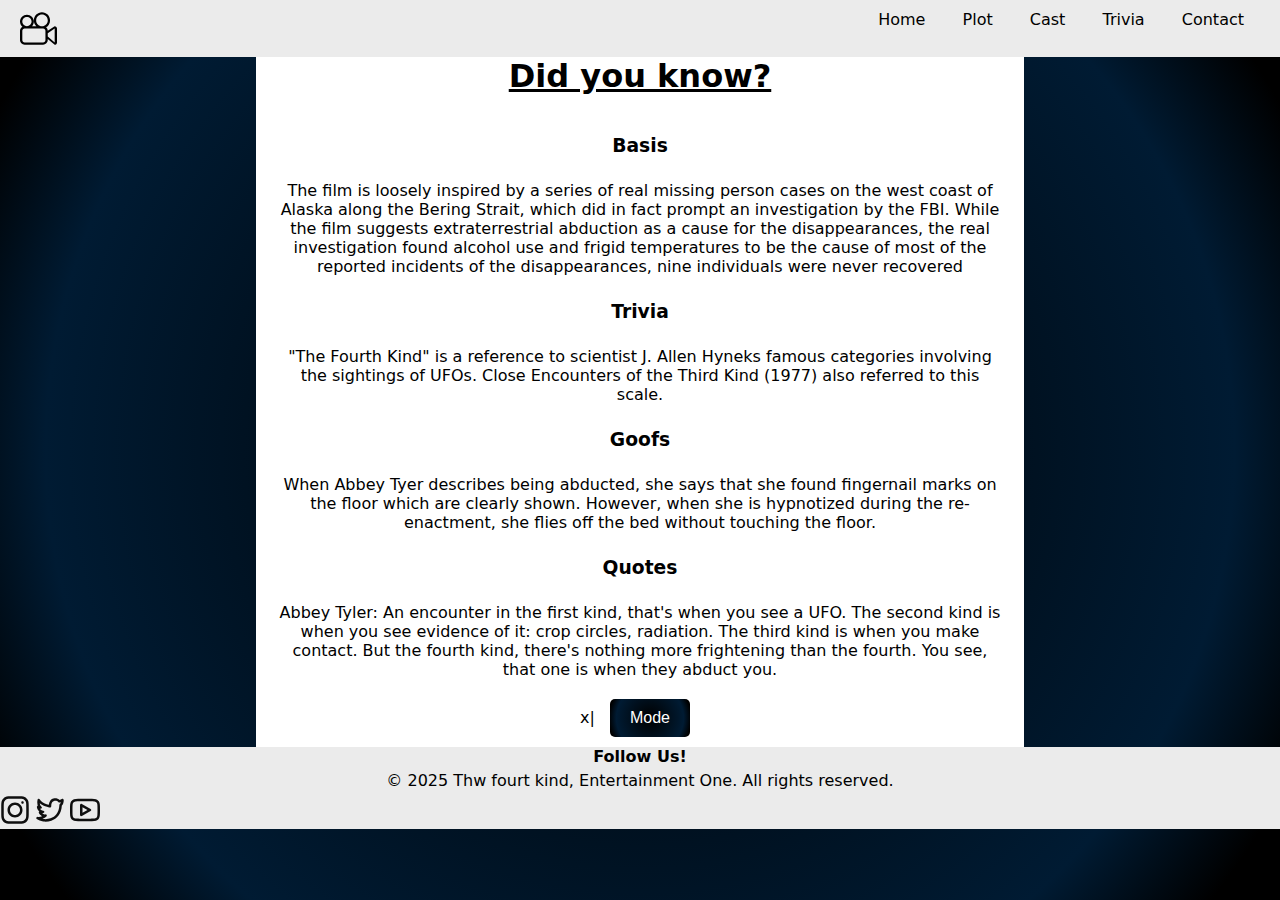
<file: paginas/trivia.html>
<!DOCTYPE html>
<html lang="en">
<head>
    <meta charset="UTF-8">
    <meta name="viewport" content="width=device-width, initial-scale=1.0">
    <title>Trivia</title>
<link rel="stylesheet" href="../css/styles.css">
     <link rel="shortcut icon" href="../imagen/movie-recorder-svgrepo-com.svg" type="image/x-icon">
</head>
<body>
<main>
<header>    
    <a  href="../index.html"><img class="isotipo" src="../imagen/movie-recorder-svgrepo-com.svg" alt="isotipo"></a>
    <a  href="../index.html"><img class="isotipoW" src="../imagen/movie-recorder-white.svg" alt="isotipo" ></a>
        <nav>
            <ul>
                <li>
                    <a href="../index.html">Home</a>
                </li>
                 <li>
                   <a href="../paginas/plot.html">Plot</a>
                 </li>
                 <li>
                   <a href="./cast.html">Cast</a>
                </li>
              
                <li>
                    <a href="./trivia.html">Trivia</a>
                </li>
                 <li>
                    <a href="./contacto.html">Contact</a>
                </li>
            </ul>
           </nav>
    </header>

    
  <div class="hijo"> 

    <section>
    <article><h1>Did you know?</h1></article>



  <article>  <h3>Basis</h3></article>
    <p>The film is loosely inspired by a series of real missing person cases on the west coast of Alaska along the Bering Strait, which did in fact prompt an investigation by the FBI. While the film suggests extraterrestrial abduction as a cause for the disappearances, the real investigation found alcohol use and frigid temperatures to be the cause of most of the reported incidents of the disappearances, nine individuals were never recovered
    </p>
   <article> <h3>Trivia</h3></article>
    <p>"The Fourth Kind" is a reference to scientist J. Allen Hyneks famous categories involving the sightings of UFOs. Close Encounters of the Third Kind (1977) also referred to this scale.  
    </p>
   <article> <h3>Goofs</h3></article>
    <p>
        When Abbey Tyer describes being abducted, she says that she found fingernail marks on the floor which are clearly shown. However, when she is hypnotized during the re-enactment, she flies off the bed without touching the floor.
    </p>
   <article> <h3>Quotes</h3></article>
    <p>
        Abbey Tyler: An encounter in the first kind, that's when you see a UFO. The second kind is when you see evidence of it: crop circles, radiation. The third kind is when you make contact. But the fourth kind, there's nothing more frightening than the fourth. You see, that one is when they abduct you.
    </p>x|
<button id="modeToggle">Mode</button>
     </div>
       
        
     
    <footer>
        <h4>Follow Us!</h4>
            <p class="rights">© 2025 Thw fourt kind, Entertainment One. All rights reserved.</p>
       

        <a href="https://www.instagram.com/popular/the-fourth-kind-movie/">
            <img class="redes" src="../imagen/instagram-svgrepo-com.svg" alt="">
        </a>
        <a href="https://x.com/TheFourthKind"> <img class="redes" src="../imagen/twitter-svgrepo-com.svg" alt="">
            </a>
         <a href="https://www.youtube.com/watch?v=JQBU4HvN5MY"> <img class="redes" src="../imagen/youtube-svgrepo-com.svg" alt="">
            </a>
            <a href="https://www.instagram.com/popular/the-fourth-kind-movie/">
                <img class="redesW" src="../imagen/insta-white.svg" alt="logo-instagram">
            </a>
            <a href="https://x.com/TheFourthKind"> <img class="redesW" src="../imagen/social-twitter-white.svg" alt="logo-twitter">
                </a>
             <a href="https://www.youtube.com/watch?v=JQBU4HvN5MY"> <img class="redesW" src="../imagen/social-youtube-white.svg" alt="logo-youtube">
                </a>
    </footer>
   
</main>
</body>
<script src="../js/script.js"></script>
</html>
</file>
<file: css/styles.css>
*{
    box-sizing: border-box;
    margin: 0;
}

html{
    display: flex;
    flex-direction: column;
    flex: 1 1 0%;
    min-height: 100%;}

body{

    flex-direction: column;
    flex: 1 1 0%;
    min-height: 100%;
    background: radial-gradient(circle,rgba(0, 0, 0, 1) 0%, rgba(0, 27, 51, 1) 76%, rgba(0, 0, 0, 1) 93%);
color: black;

font-family: system-ui, -apple-system, BlinkMacSystemFont, 'Segoe UI', Roboto, Oxygen, Ubuntu, Cantarell, 'Open Sans', 'Helvetica Neue', sans-serif;

}

.dark-mode{
    display: flex;
    flex-direction: column;
    flex: 1 1 0%;
    min-height: 100%;
color: rgb(255, 255, 255);

font-family: system-ui, -apple-system, BlinkMacSystemFont, 'Segoe UI', Roboto, Oxygen, Ubuntu, Cantarell, 'Open Sans', 'Helvetica Neue', sans-serif;

header{
background-color: black;

}
footer{
    background-color: black;
    color: white;
}
.hijo{
    background-color: black;
}
a{
    color: white;
}
.isotipo{
display: none;
}
.isotipoW{
    display:inline;
}
.redes{
    display: none;
}
.redesW{
    display: inline;
}
.formulario .campo{
    background-color: black;
    color: white;
}
#modeToggle{
    background: radial-gradient(circle, rgba(0, 27, 51, 1) 76%, rgba(0, 0, 0, 1) 0%, rgba(0, 27, 51, 1) 93%);
color:#fff;
}
}

#modeToggle{
background: radial-gradient(circle,rgba(0, 0, 0, 1) 0%, rgba(0, 27, 51, 1) 76%, rgba(0, 0, 0, 1) 93%);


    position: sticky;
  top: 10px;
  align-self: flex-end;
  margin: 10px;
  padding: 10px 20px;
  border: none;
  border-radius: 5px;
  font-size: 16px;
  cursor: pointer;
  color: #fff;
  transition: transform 0.2s;
  z-index: 10;

}

#modeToggle:hover {
  transform: scale(1.05);
}




header{
 padding: 10px 20px;
background-color: #ebebeb;
position: sticky;
top: 0px;
}


header a img{

width: 3%;
text-align: left;
vertical-align: middle;
}


main{
     display: flex;
    flex-direction: column;
    flex: 1 1 0%;
    min-height: 100%;
  
}
.hijo{
    display: flex;
    flex: 1 1 0%;
    min-height: 100%;
    flex-direction: column;
    width: 60%; 
    background-color: rgb(255, 255, 255);
    text-align: center;
    margin: 0 auto;
padding: 0 20px;



}

p{
text-align: center;
padding: 10px 0 10px;

}

.imagenTFK{
max-width: 100%;
text-align: center;
width: 100%;
padding: 15px 0 15px;

}

.imagenCast{
    max-width: 100%;
text-align: center;
width: 100%;
padding: 15px 0 15px;

}

.container{
text-align: center;
padding: 15px 0 15px;
}

.container iframe{
    max-width: 100%;
}

h1{
    padding-bottom: 25px;
    text-decoration: underline
}

h2{
text-align: center;


}
.relleno{
padding: 65px 15px;
}
h3{
    text-align: center;
    padding: 15px 0 15px;
}

h4{
    text-align: center;
}

nav{
float:right;
margin: 0;
padding: 0;
list-style: none;

}

.title{
    text-align: left;
}

li{
    list-style: none;
display: inline;
margin: 1rem;
}

.icono{
    width: 1%;
    max-width: 100px;
}

a{
text-decoration: none;
color: black;


}


.formulario{
width: 95%;
max-width: 900px;
margin: 0 auto;
border: 1px solid;
box-sizing: border-box;

}
.formulario form{
text-align: center;   
    display: block;
    width: 100%;
}
.formulario .campo{
   display: block;
   width:100%;
   
} 
.formulario form > .campo{
   max-width: 350px;
   margin: auto;
    width:100%;
}
textarea{
    min-height: 140px;
    max-height: 150px;
    width:100%;
 
}


.redes{
display: inline;

max-width:30px;

}

footer{
    color: black;
    background-color: #ebebeb;
    width: 100%;
}

.rights{
    text-align: center;
padding: 5px 0 5px;
}

 .plot{
    text-align: center;

padding: 15px 15px;
 }

.error{
width: 100%;

}
 .isotipoW{
    display: none;
 }
 .redesW{
    display: none;
    
    max-width:30px;
    
    }
    .cast{
        display: flex;
        flex-direction: column-reverse;
    }
</file>
